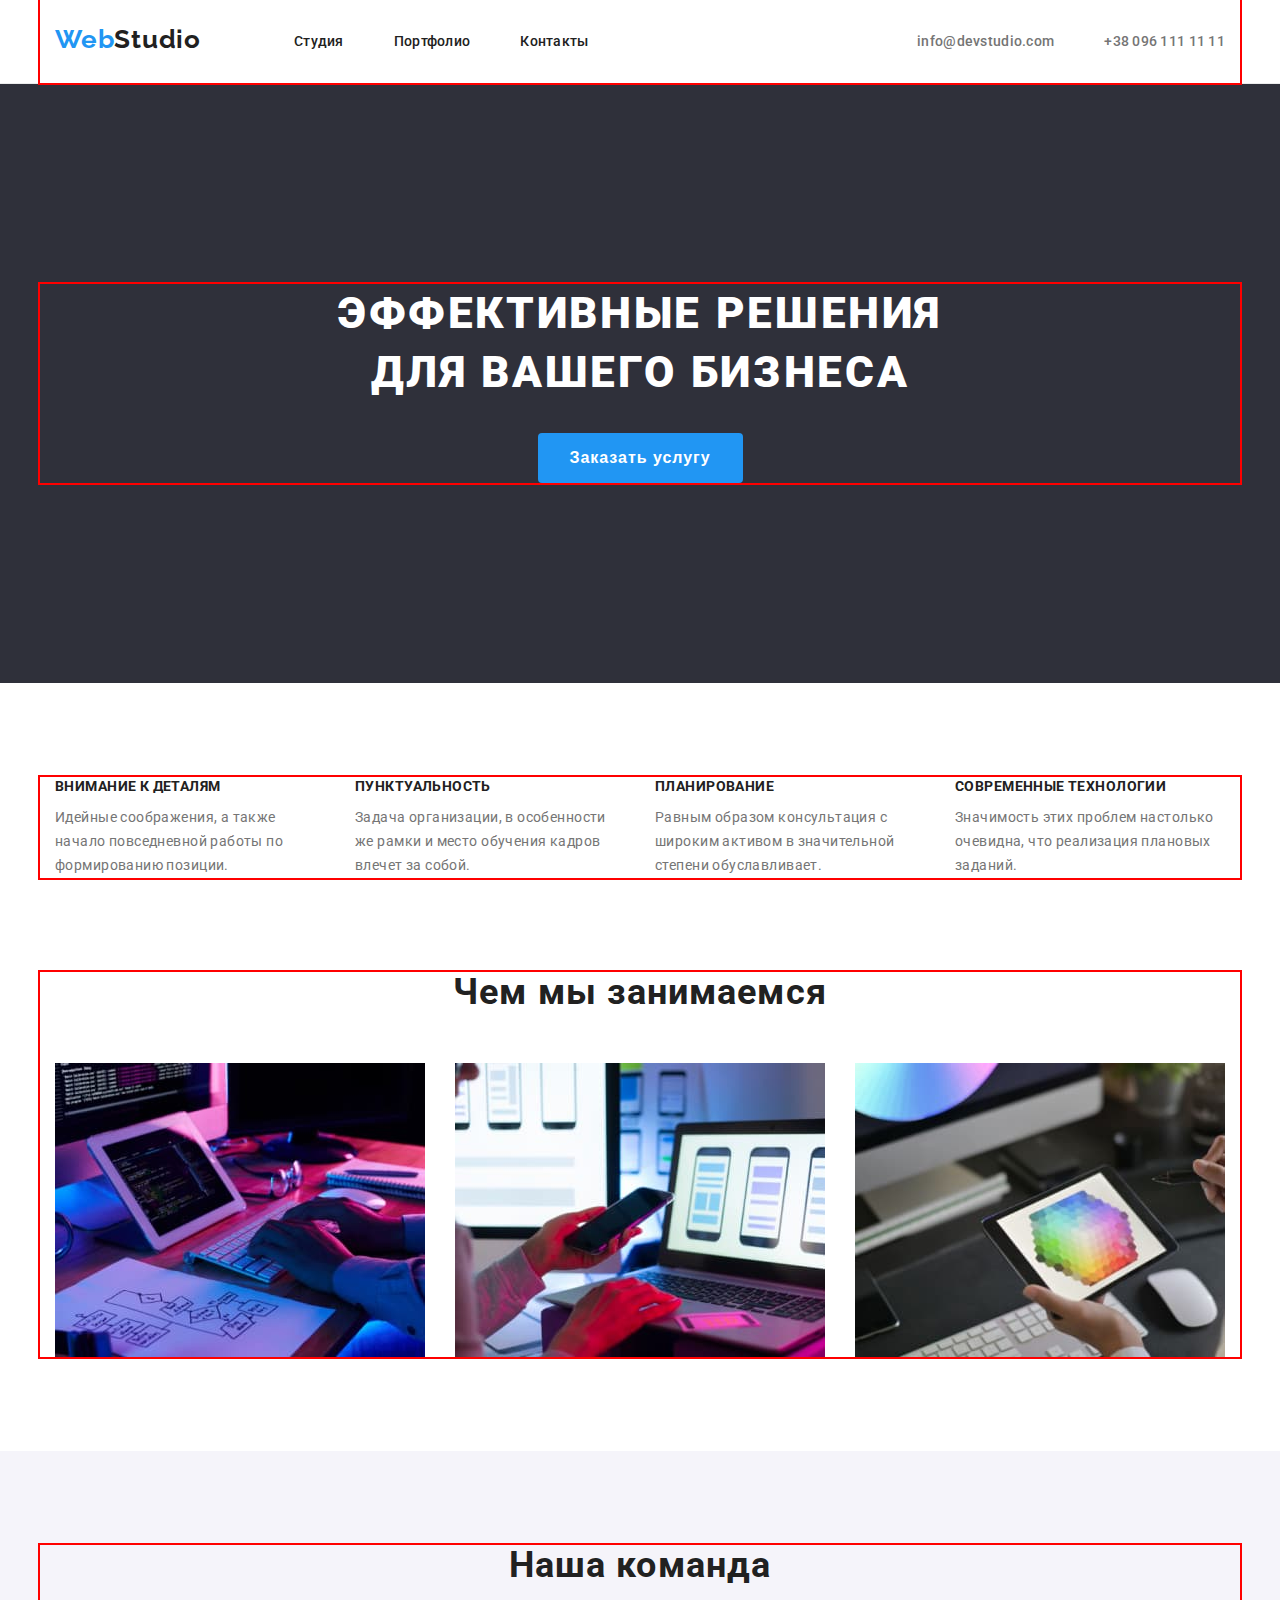
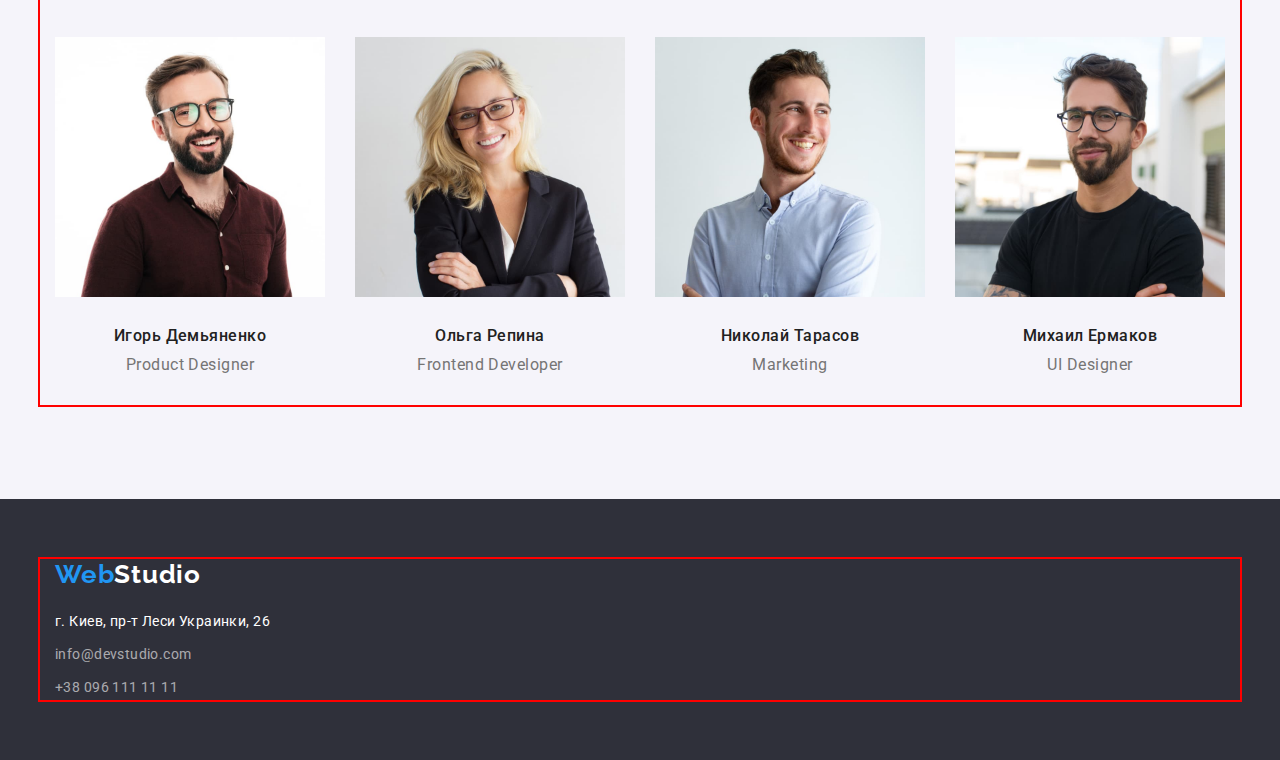
<file: index.html>
<!DOCTYPE html>
<html lang="ru">
<head>
    <meta charset="UTF-8">
    <meta http-equiv="X-UA-Compatible" content="IE=edge">
    <meta name="viewport" content="width=device-width, initial-scale=1.0">
    <title>goit-markup-hw-01</title>
    <link rel="stylesheet" href="https://cdnjs.cloudflare.com/ajax/libs/modern-normalize/1.1.0/modern-normalize.min.css"
        integrity="sha512-wpPYUAdjBVSE4KJnH1VR1HeZfpl1ub8YT/NKx4PuQ5NmX2tKuGu6U/JRp5y+Y8XG2tV+wKQpNHVUX03MfMFn9Q=="
        crossorigin="anonymous" referrerpolicy="no-referrer" />
    
    <link rel="preconnect" href="https://fonts.googleapis.com">
    <link rel="preconnect" href="https://fonts.gstatic.com" crossorigin>
    <link href="https://fonts.googleapis.com/css2?family=Raleway:wght@700&family=Roboto:wght@400;500;700;900&display=swap"
        rel="stylesheet">
        <link rel="stylesheet" href="./styles.css/styles.css">
</head>
<body>
      
    <!-- Хедер-->
   
    <header class="header">
    
       
    <div class="container main-nav">
        <nav class="header-nav">
            
        <a class="logo link" href="./"> 
           Web<span class="header-logo">Studio</span>
        </a>
        
        <ul class="site-nav list" >
            <li class="nav-iteam"><a class="link-nav link" href="./index.html">Студия</a></li>
            <li class="nav-iteam"><a class="link-nav link" href="./portfolio.html">Портфолио</a></li>
            <li class="nav-iteam"><a class="link-nav link" href="">Контакты</a></li>
        </ul>
        
        </nav>
    
        <ul class="adress-nav list">
            <li class="adress-iteam">
              <a class="mail-nav link" href="mailto:info@devstudio.com">info@devstudio.com</a>
            </li>
            <li class="adress-iteam"><a class="tel-nav link" href="tel:+380991111111">+38 096 111 11 11</a></li>
        </ul>
            </div>
    
   </header>
                                  <!-- Мейн-->
     <main class="main">
       <section class="main-bg section">
        <div class="container">
           <h1 class="main-title">Эффективные решения <br> для вашего бизнеса</h1>
           <button class="main-btn" type="button">Заказать услугу</button>
       </section>
    </div>
   <section class="section">
    <div class="container">
       <h2 class="visually-hidden">примери работ </h2>
       <ul class="main-list list">
           <li  class="iteam" >
               <h3 class="main-subtitle">Внимание к деталям</h3>
               <p>Идейные соображения, а также начало повседневной работы по формированию позиции.</p>
        
           </li>
           <li class="iteam" >
               <h3 class="main-subtitle" >Пунктуальность</h3>
               <p>Задача организации, в особенности же рамки и место обучения кадров влечет за собой.</p>
           </li>
           <li class="iteam" >
               <h3 class="main-subtitle">Планирование</h3>
               <p>Равным образом консультация с широким активом в значительной степени обуславливает.</p>
           </li>
           <li class="iteam" >
               <h3 class="main-subtitle">Современные технологии</h3>
               <p>Значимость этих проблем настолько очевидна, что реализация плановых заданий.</p>
           </li>
       </ul>
    </div>
    
   </section>
   <section class="what-work section" >
    <div class="container">
       <h2 class="main-heading">Чем мы занимаемся</h2>
       <ul class="main-img list">
           <li class="work-examples iteam"><img src="./images/foto-7.jpg" alt="прописка кодів" width="370"></li>
           <li class="work-examples iteam"><img src="./images/foto-1.jpg" alt=" розробка приложения" width="370"></li>
           <li class="work-examples iteam"><img src="./images/foto-3.jpg" alt="вибір кольорів" width="370"></li>
       </ul>
    </div>
   </section>
   <section class="team-main section" >
    <div class="container">
     <h2 class="main-heading">Наша команда</h2>
     <ul class="people-main list">
         <li class="iteam"><img src="./images/foto-2.jpg" alt="Игорь Демьяненко" width="270">
        <div class="team-desc">
            <h3 class="caption-subtitle">Игорь Демьяненко</h3>
        <p class="caption-text" lang="en">
            Product Designer
        </p>
        </div>
        </li>
         <li class="iteam"> <img src="./images/foto-4.jpg" alt="Ольга Репина" width="270">
        <div class="team-desc">
            <h3 class="caption-subtitle">Ольга Репина</h3>
        <p class="caption-text" lang="en">Frontend Developer</p>
        </div>
        </li>
         <li class="iteam"><img src="./images/foto-5.jpg" alt="Николай Тарасов" width="270">
        <div class="team-desc">
            <h3 class="caption-subtitle">Николай Тарасов</h3>
        <p class="caption-text" lang="en">Marketing</p>
        </div>
        </li>
         <li class="iteam"><img src="./images/foto-6.jpg" alt="Михаил Ермаков" width="270">
        <div class="team-desc">
            <h3 class="caption-subtitle">Михаил Ермаков</h3>
        <p class="caption-text" lang="en">UI Designer</p>
        </div>
        </li>
     </ul>
    </div>
   </section>
</main>
                      <!-- футер-->
   <footer class="footer">
    <div class="container footer-div">
    <a class="logo-ft link" href="./">
        Web<span class="footer-logo">Studio</span>
    </a>
    <address class="address">
    <ul class="footer-list list">
        <li class="address-item iteam">
            <a class="footer-address link" href="https://www.google.com.ua/maps/place/%D0%B1%D1%83%D0%BB.+%D0%9B%D0%B5%D1%81%D0%B8+%D0%A3%D0%BA%D1%80%D0%B0%D0%B8%D0%BD%D0%BA%D0%B8,+26,+%D0%9A%D0%B8%D0%B5%D0%B2,+02000/@50.4265841,30.5361971,17z/data=!3m1!4b1!4m5!3m4!1s0x40d4cf0e033ecbe9:0x57a4dffefec77da0!8m2!3d50.4265807!4d30.5383858?hl=ru">г. Киев, пр-т Леси Украинки, 26</a>
            
        </li>
        <li class="address-item iteam">
            <a class="footer-link-mail link "  href="mailto:info@devstudio.com">info@devstudio.com</a>
        </li>
        <li class="address-item iteam"><a class="footer-link link"  href="tel:+380991111111">+38 096 111 11 11</a>
        </li>
    
    </ul>
    </address>
    </div>
   </footer>
  
</body>
</html>
</file>
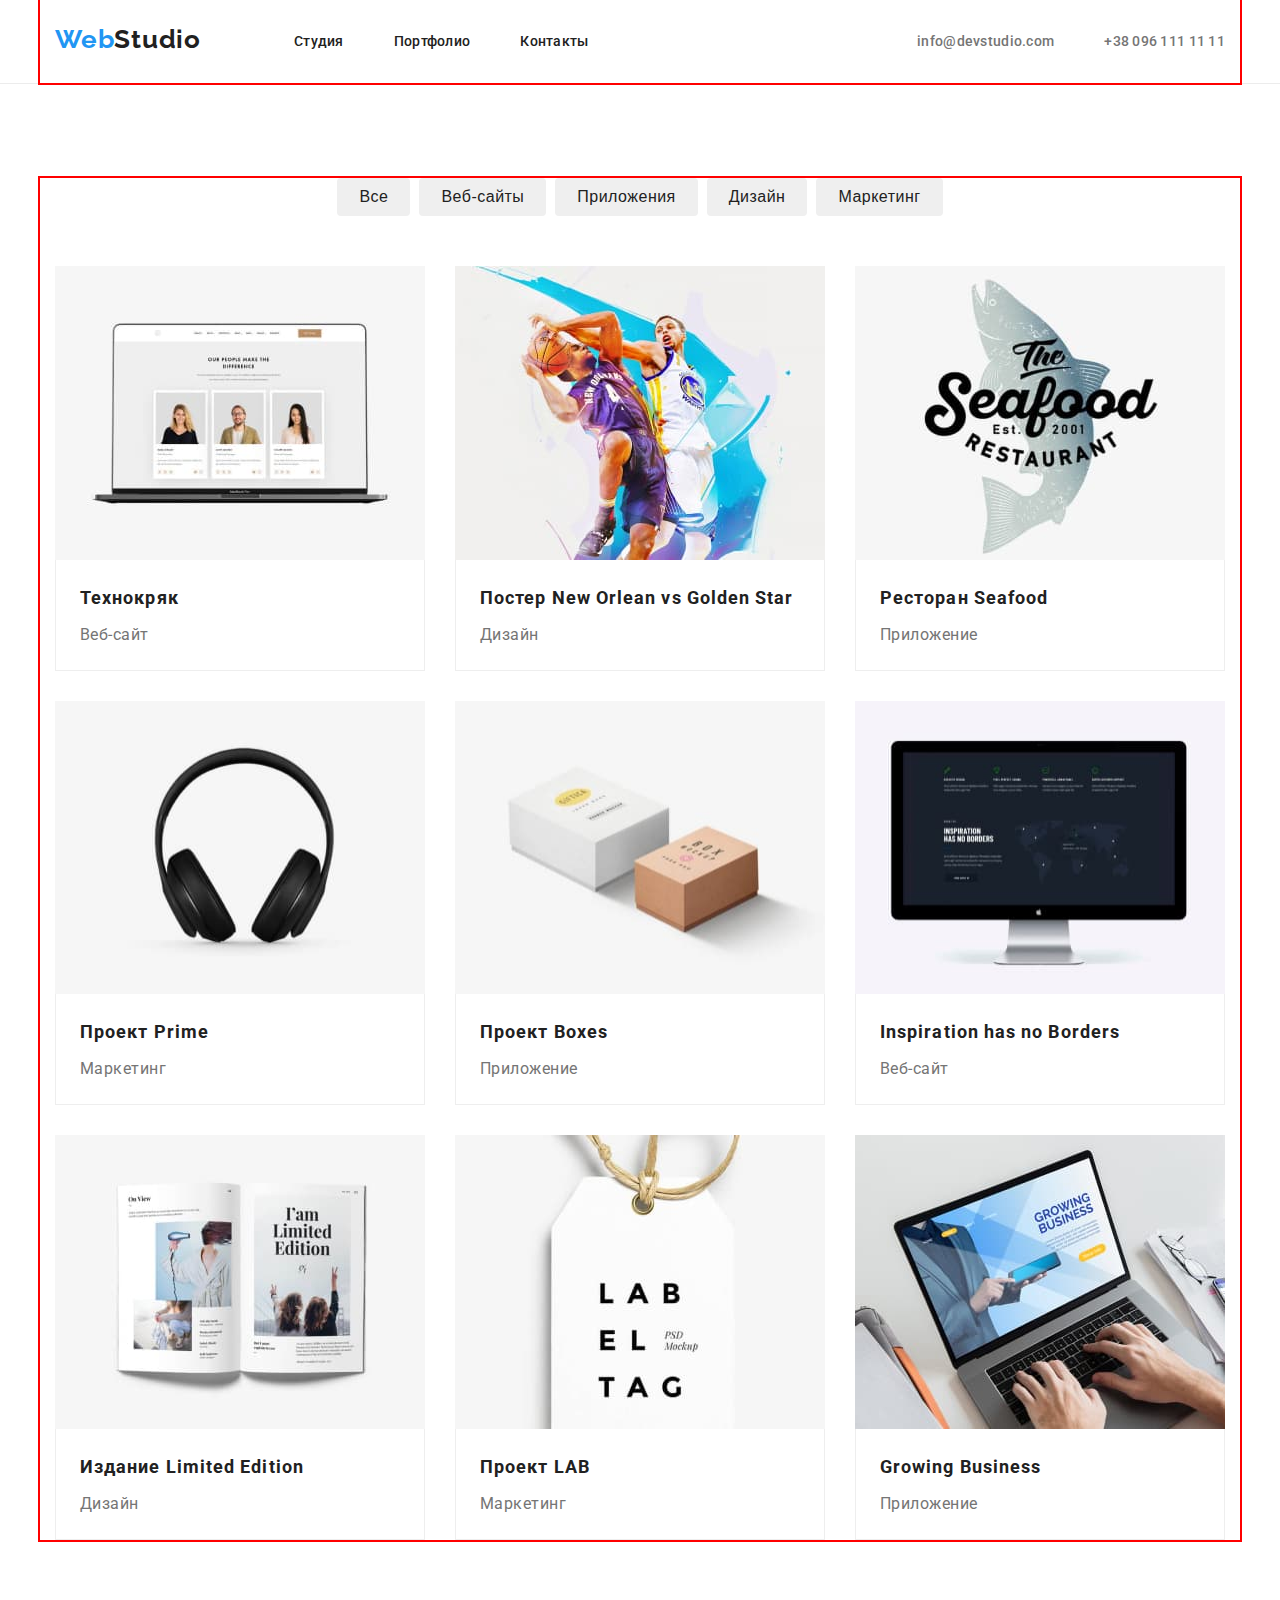
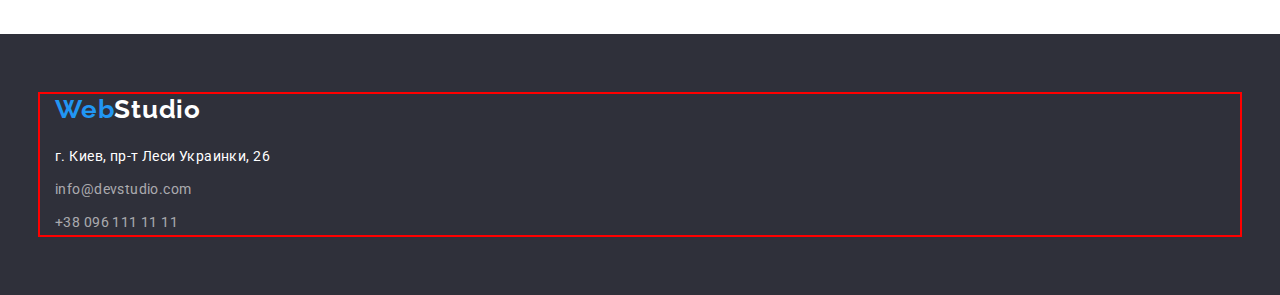
<file: portfolio.html>
<!DOCTYPE html>
<html lang="en">
<head>
    <meta charset="UTF-8">
    <meta http-equiv="X-UA-Compatible" content="IE=edge">
    <meta name="viewport" content="width=device-width, initial-scale=1.0">
    <title>Document</title>
    <link rel="stylesheet" href="https://cdnjs.cloudflare.com/ajax/libs/modern-normalize/1.1.0/modern-normalize.min.css"
        integrity="sha512-wpPYUAdjBVSE4KJnH1VR1HeZfpl1ub8YT/NKx4PuQ5NmX2tKuGu6U/JRp5y+Y8XG2tV+wKQpNHVUX03MfMFn9Q=="
        crossorigin="anonymous" referrerpolicy="no-referrer" />
    
    <link rel="preconnect" href="https://fonts.googleapis.com">
    <link rel="preconnect" href="https://fonts.gstatic.com" crossorigin>
    <link href="https://fonts.googleapis.com/css2?family=Raleway:wght@700&family=Roboto:wght@400;500;700;900&display=swap"
        rel="stylesheet">
        <link rel="stylesheet" href="./styles.css/styles.css">
</head>
<body>
                                            <!-- Хедер-->
    <header class="header">
    
    
        <div class="container main-nav">
            <nav class="header-nav">
    
                <a class="logo link" href="./">
                    Web<span class="header-logo">Studio</span>
                </a>
    
                <ul class="site-nav list">
                    <li class="nav-iteam"><a class="link-nav link" href="./index.html">Студия</a></li>
                    <li class="nav-iteam"><a class="link-nav link" href="./portfolio.html">Портфолио</a></li>
                    <li class="nav-iteam"><a class="link-nav link" href="">Контакты</a></li>
                </ul>
    
            </nav>
    
            <ul class="adress-nav list">
                <li class="adress-iteam">
                    <a class="mail-nav link" href="mailto:info@devstudio.com">info@devstudio.com</a>
                </li>
                <li class="adress-iteam"><a class="tel-nav link" href="tel:+380991111111">+38 096 111 11 11</a></li>
            </ul>
        </div>
    
    </header>
                                             <!-- мейн-->
        <main class="main-portfolio">
            <section class="section">
                <div class="container">
                <h1 class="visually-hidden"> Чим ми займаємось </h1>
                
                <ul class="portfolio-nav list">
                    <li class="portfolio-nav-item" ><button class="portfolio-btn" type="button">Все</button></li>
                    <li class="portfolio-nav-item" ><button class="portfolio-btn" type="button">Веб-сайты</button></li>
                    <li class="portfolio-nav-item" ><button class="portfolio-btn" type="button">Приложения</button></li>
                    <li class="portfolio-nav-item" ><button class="portfolio-btn" type="button">Дизайн</button></li>
                    <li class="portfolio-nav-item"  class=""><button class="portfolio-btn" type="button">Маркетинг</button></li>
                </ul>
                <ul class="examples-work list">
                    <li class="examples-work-item">
                        <a class="examples-work-link link" href="">
                            <img src="./images/технокряк.jpg" alt="технокряк" width="370">
                            <div class="examples-work-title">
                            <h2 class="portfolio-title">Технокряк</h2>
                            <p class="portfolio-subtitle">Веб-сайт</p>
                            </div>
                        </a>
                    </li>
                    <li class="examples-work-item">
                        <a class="examples-work-link link" href="">
                            <img src="./images/new-orlean.jpg" alt="Постер New Orlean vs Golden Star" width="370">
                            <div class="examples-work-title">
                            <h2 class="portfolio-title">Постер New Orlean vs Golden Star</h2>
                            <p class="portfolio-subtitle">Дизайн</p>
                            </div>
                        </a>
                    </li>
                    <li class="examples-work-item"> <a class=" examples-work-link link" href="">
                            <img src="./images/deafood.jpg" alt="Ресторан Seafood" width="370">
                            <div class="examples-work-title">
                            <h2 class="portfolio-title">Ресторан Seafood</h2>
                            <p class="portfolio-subtitle">Приложение</p>
                            </div>
                        </a>
                    </li>
                    <li class="examples-work-item"> <a class="examples-work-link link" href="">
                            <img src="./images/prime.jpg" alt="Проект Prime" width="370">
                            <div class="examples-work-title">
                            <h2 class="portfolio-title">Проект Prime</h2>
                            <p class="portfolio-subtitle">Маркетинг</p>
                        </div>
                        </a>
                    </li>
                    <li class="examples-work-item"><a class="examples-work-link link" href="">
                            <img src="./images/boxes.jpg" alt="Проект Boxes" width="370">
                            <div class="examples-work-title">
                            <h2 class="portfolio-title">Проект Boxes</h2>
                            <p class="portfolio-subtitle">Приложение</p>
                            </div>
                        </a>
                    </li>
                    <li class="examples-work-item"><a class="examples-work-link link" href="">
                            <img src="./images/boarders.jpg" alt="Inspiration has no Borders" width="370">
                            <div class="examples-work-title">
                            <h2 class="portfolio-title">Inspiration has no Borders</h2>
                            <p class="portfolio-subtitle">Веб-сайт</p>
                            </div>
                        </a>
                    </li>
                    <li class="examples-work-item"><a class="examples-work-link link" href="">
                            <img src="./images/limited-edition.jpg" alt="Издание Limited Edition" width="370">
                            <div class="examples-work-title">
                            <h2 class="portfolio-title">Издание Limited Edition</h2>
                            <p class="portfolio-subtitle">Дизайн</p>
                            </div>
                        </a>
                    </li>
                    <li class="examples-work-item"><a class="examples-work-link link" href="">
                            <img src="./images/lab.jpg" alt="Проект LAB" width="370">
                            <div class="examples-work-title">
                            <h2 class="portfolio-title">Проект LAB</h2>
                            <p class="portfolio-subtitle">Маркетинг</p>
                            </div>
                        </a>
                    </li>
                    <li class="examples-work-item"> <a class="examples-work-link link" href="">
                            <img src="./images/businness.jpg" alt="Growing Business" width="370">
                            <div class="examples-work-title">
                            <h2 class="portfolio-title">Growing Business</h2>
                            <p class="portfolio-subtitle">Приложение</p>
                            </div>
                        </a>
                    </li>
                </ul>
                </div>
            </section>
        </main>
                                
                                                            <!-- футер-->
            <footer class="footer">
                <div class="container footer-div">
                    <a class="logo-ft link" href="./">
                        Web<span class="footer-logo">Studio</span>
                    </a>
                    <address class="address">
                        <ul class="footer-list list">
                            <li class="address-item iteam">
                                <a class="footer-address link"
                                    href="https://www.google.com.ua/maps/place/%D0%B1%D1%83%D0%BB.+%D0%9B%D0%B5%D1%81%D0%B8+%D0%A3%D0%BA%D1%80%D0%B0%D0%B8%D0%BD%D0%BA%D0%B8,+26,+%D0%9A%D0%B8%D0%B5%D0%B2,+02000/@50.4265841,30.5361971,17z/data=!3m1!4b1!4m5!3m4!1s0x40d4cf0e033ecbe9:0x57a4dffefec77da0!8m2!3d50.4265807!4d30.5383858?hl=ru">г.
                                    Киев, пр-т Леси Украинки, 26</a>
            
                            </li>
                            <li class="address-item iteam">
                                <a class="footer-link-mail link " href="mailto:info@devstudio.com">info@devstudio.com</a>
                            </li>
                            <li class="address-item iteam"><a class="footer-link link" href="tel:+380991111111">+38 096 111 11
                                    11</a>
                            </li>
            
                        </ul>
                    </address>
                </div>
            </footer>

</body>
</html>
</file>
<file: styles.css/styles.css>
:root {
 --primery-text-color: #757575;
  --second-text-color: #ffffff;
  --title-text-color: #212121;
  --accent-color: #2196f3;
  --primery-background-colors: #ffffff;
  --second-background-colors: #f5f4fa;
  --footer-color: #2f303a;
  --logo-color: #212121;
    }
    html {
      box-sizing: border-box;
    }
    *, *::before, *::after {
      box-sizing: inherit;
    }
 p, h1, h2, h3, h4, h5, h6 {
   margin: 0;
 }
 ul, ol {
   margin: 0;
   padding-left: 0;
 }
body {
  margin: 0 auto;
    color: var(--primery-text-color);
    font-family: "Roboto",sans-serif;
    font-size: 14px;
}
img {
  display: block;
  max-width: 100%;
  height: auto;
}
.container {
  width: 1200px;
  margin-left: auto;
  margin-right: auto;
  padding-left: 15px;
  padding-right: 15px;
  outline: 2px solid red;
}
.visually-hidden {
  position: absolute;
  width: 1px;
  height: 1px;
  margin: -1px;
  border: 0;
  padding: 0;
  white-space: nowrap;
  clip-path: inset(100%);
  clip: rect(0 0 0 0);
  overflow: hidden;
}
.link {
    text-decoration: none;
   }
.list {
    list-style: none;

}

                                  /* логотип */
   .header {
     border-bottom: 1px solid #ececec;
   }
.logo { 
                /* fless */
padding-top: 24px;
padding-bottom: 25px;
margin-right: 93px;


  display: block;
  font-family: "Raleway",
  sans-serif;
  font-weight: 700;
  font-size: 26px;
  line-height: 1.19;
  letter-spacing: 0.03em;
  color:var(--accent-color);
}
.header-logo{
    color:var(--logo-color)
}
                             /* навигация по сайту */
.main-nav {
  display: flex;
  align-items: center;
}
 .header-nav  {
   display: flex;
 }
.adress-nav {
margin-left: auto;
  display: flex;
}
  .adress-nav .adress-iteam+.adress-iteam {
    margin-left: 50px;
  }
  .site-nav { 
          display: flex;
          padding-top: 32px;
          padding-bottom: 32px;
}
.site-nav .nav-iteam + .nav-iteam  {
      margin-left: 50px;
    
}

    
.link-nav {
  
padding-top: 32px;
padding-bottom: 32px;
font-weight: 500;
font-size: 14px;
line-height: 1.33;
letter-spacing: 0.02em;
color: var(--title-text-color);

}
.link-nav:hover, .link-nav:focus {
color:var(--accent-color);
 }
 
         /* почта и телефон шапка */
 .mail-nav {
padding-top: 32px;
padding-bottom: 32px;
   display: block;
font-weight: 500;
font-size: 14px;
line-height: 1.33;
letter-spacing: 0.02em;
color: var(--primery-text-color);

}
.mail-nav:hover, .mail-nav:focus {
    color:var(--accent-color);
} 
.tel-nav {
  padding-top: 32px;
  padding-bottom: 32px;
display: block;
font-weight: 500;
font-size: 14px;
line-height: 1.33;
letter-spacing: 0.02em;
color: var(--primery-text-color);
}
.tel-nav:hover, .tel-nav:focus {
   color:var(--accent-color); 
}
                                 /* main */
 .section {
  padding-top: 94px;
  padding-bottom: 94px;
         }
.main-bg {
  padding-top: 200px;
  padding-bottom: 200px;
 background: var(--footer-color);
text-align: center;
 }
 .main-title { 
   margin-bottom: 30px;
font-weight: 900;
font-size: 44px;
line-height: 1.36;
letter-spacing: 0.06em;
text-transform: uppercase;
color: var(--second-text-color);
}
.main-btn {
  display: inline-block;
  border: transparent;
  text-align: center;
border-radius: 4px;
padding: 10px 32px;
min-width: 200px;
font-weight: 700;
font-size: 16px;
cursor: pointer;
line-height: 1.87;
letter-spacing: 0.06em;
color: var(--second-text-color);
background: var(--accent-color);
}


                        /*  примери работ  */

.main-list {
display: flex;
flex-wrap: wrap;

font-size: 14px;
line-height: 1.71;
letter-spacing: 0.03em;
color: var(--primery-text-color); 
}
.main-list .iteam {
  max-width: 270px;
}
.main-list .iteam + .iteam {
  margin-left: 30px;
}
.main-subtitle {
  margin-bottom: 10px;
font-weight: 700;
font-size: 14px;
line-height: 1.33;
letter-spacing: 0.03em;
text-transform: uppercase;
color: var(--title-text-color);
}
                            /*  чим ми займаемся */
.what-work {
  padding-top: 0px;
  text-align: center;
}
.main-heading {
  
  margin-bottom: 50px;
font-weight: 700;
font-size: 36px;
line-height: 1.16;
letter-spacing: 0.03em;
color: var(--title-text-color);
}
.main-img {
  display: flex;
 
}
.main-img .iteam + .iteam {
  margin-left: 30px;
}
                              /* наша команда */
.team-main {
  background: #F5F4FA;
  text-align: center;
}
.people-main {
  display: flex;

}
.people-main .iteam + .iteam {
  margin-left: 30px;
}
.team-desc {
  padding-top: 30px;
  padding-bottom: 30px;
}

.caption-subtitle {
font-weight: 500;
font-size: 16px;
line-height: 1.18;
letter-spacing: 0.03em;
color: var(--title-text-color);
}
.caption-text {
  margin-top: 10px;
font-size: 16px;
line-height: 1.18;
letter-spacing: 0.03em;
color: var(--primery-text-color);

}
                          /* Footer */
.footer {
  padding-top: 60px;
  padding-bottom: 60px;
    background: var(--footer-color);
}
.logo-ft {
  display: block;
  font-family: "Raleway",
  sans-serif;
  font-weight: 700;
  font-size: 26px;
  line-height: 1.19;
  letter-spacing: 0.03em;
  color:var(--accent-color);
  margin-bottom: 20px;
}
.footer-logo {

font-family: "Raleway",sans-serif;
font-weight: 700;
font-size: 26px;
line-height: 1.19;
letter-spacing: 0.03em;
color: var(--accent-color);
}
.footer-logo{
    color: var(--second-text-color);
}
 .footer-list .address-item + .address-item {
   margin-top: 9px;
 }

  .footer-address {
font-style: normal;
font-size: 14px;
line-height: 1.71;
letter-spacing: 0.03em;
color: var(--second-text-color);
  }
  .footer-link, .footer-link-mail  { 
font-size: 14px;
font-style: normal;
line-height: 1.71;
letter-spacing: 0.03em;
color: rgba(255, 255, 255, 0.6);
  }
                    /* страница портфолио */
    .portfolio-nav {
      display: flex;
      justify-content: center;
      margin-bottom: 50px;
    }
    .portfolio-nav .portfolio-nav-item + .portfolio-nav-item {
      margin-left: 9px;
    }
.portfolio-btn {
  border-radius: 4px;
  border: transparent;
  padding: 6px 22px;
  display: inline-block;
font-weight: 500;
font-size: 16px;
line-height: 26px;
letter-spacing: 0.03em;
color: var(--title-text-color);
cursor: pointer;
   }
  
   .examples-work {
    margin-top: -30px;
    margin-left: -30px;
     display: flex;
     flex-wrap: wrap;
   }
  .examples-work-item {
  flex-basis: calc(100% / 3 - 30px);
  margin-top: 30px;
  margin-left: 30px;
  }
  .examples-work-link {
    display: inline-block;
  }
   .portfolio-btn:hover, 
   .portfolio-btn:focus, 
   .portfolio-btn:active {
background: var(--accent-color);
font-weight: 500;
font-size: 16px;
color:var(--second-text-color);
   }
   .examples-work-title {
    border: transparent;
    border-bottom: 1px solid #EEEEEE;
    border-left: 1px solid #EEEEEE;
    border-right: 1px solid #EEEEEE;
     padding: 20px 24px;
   }
   .portfolio-title {
    font-weight: 700;
    font-size: 18px;
    line-height: 2;
    letter-spacing: 0.06em;
    color: var(--title-text-color);
   }
   .portfolio-subtitle {
     margin-top: 4px;
    font-size: 16px;
    line-height: 1.87;
    letter-spacing: 0.03em;
    color: var(--primery-text-color);
   }
</file>
